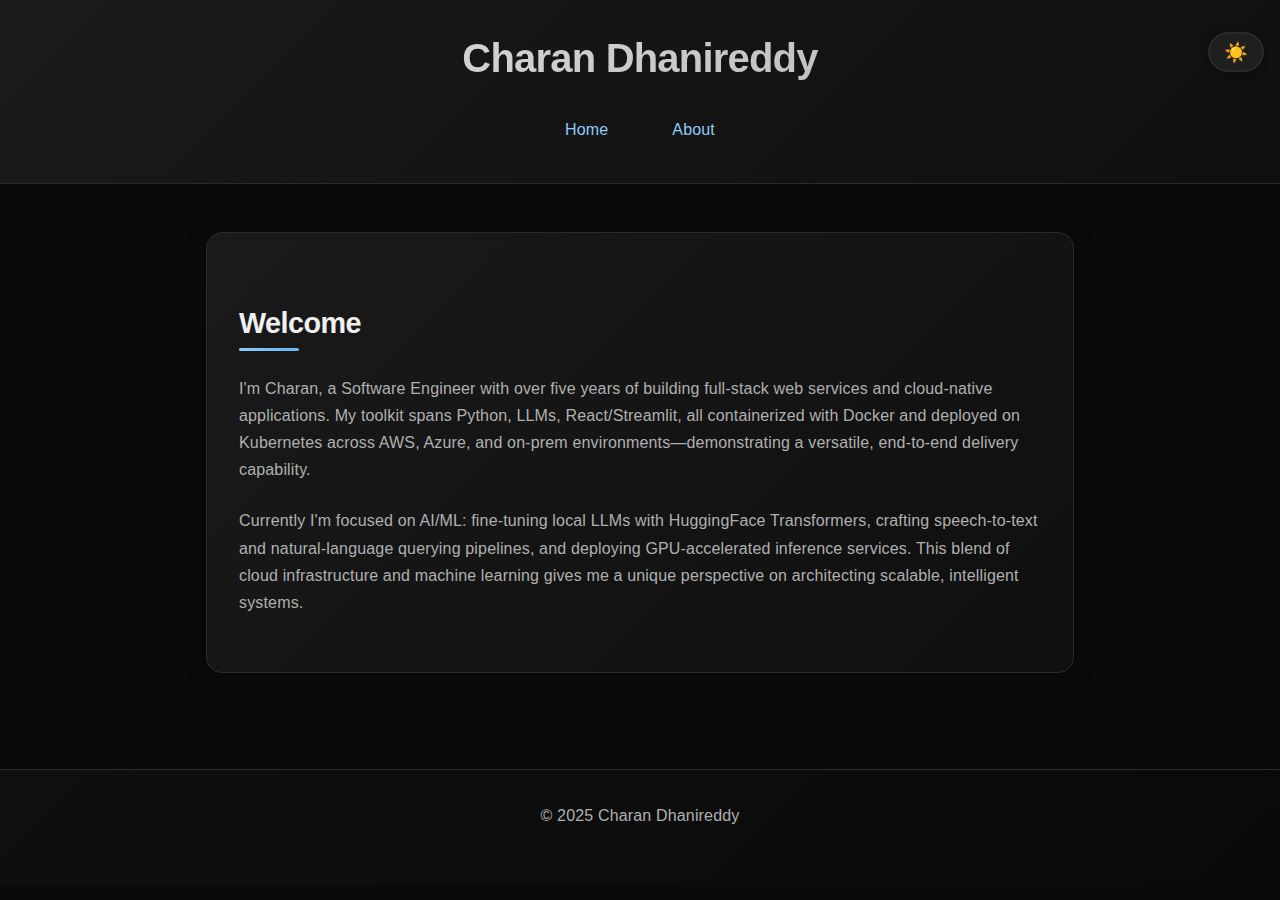
<file: index.html>
<!DOCTYPE html>
<html lang="en">

<head>
  <meta charset="UTF-8" />
  <meta name="viewport" content="width=device-width, initial-scale=1.0" />
  <title>Charan's Homepage</title>
  <link rel="stylesheet" href="style.css" />
  <script src="theme.js"></script>
</head>

<body>
  <header>
    <button class="theme-toggle" aria-label="Toggle theme">
      <span class="icon">☀️</span>
    </button>
    <h1>Charan Dhanireddy</h1>
    <nav>
      <a href="index.html">Home</a>
      <a href="about.html">About</a>
    </nav>
  </header>

  <main>
    <section>
      <h2>Welcome</h2>
      <p>I'm Charan, a Software Engineer with over five years of building full-stack web services and cloud-native applications. My toolkit spans Python, LLMs, React/Streamlit, all containerized with Docker and deployed on Kubernetes across AWS, Azure, and on-prem environments—demonstrating a versatile, end-to-end delivery capability.</p>

      <p>Currently I'm focused on AI/ML: fine-tuning local LLMs with HuggingFace Transformers, crafting speech-to-text and natural-language querying pipelines, and deploying GPU-accelerated inference services. This blend of cloud infrastructure and machine learning gives me a unique perspective on architecting scalable, intelligent systems.</p>
    </section>
  </main>

  <footer>
    <p>&copy; 2025 Charan Dhanireddy</p>
  </footer>
</body>

</html>
</file>
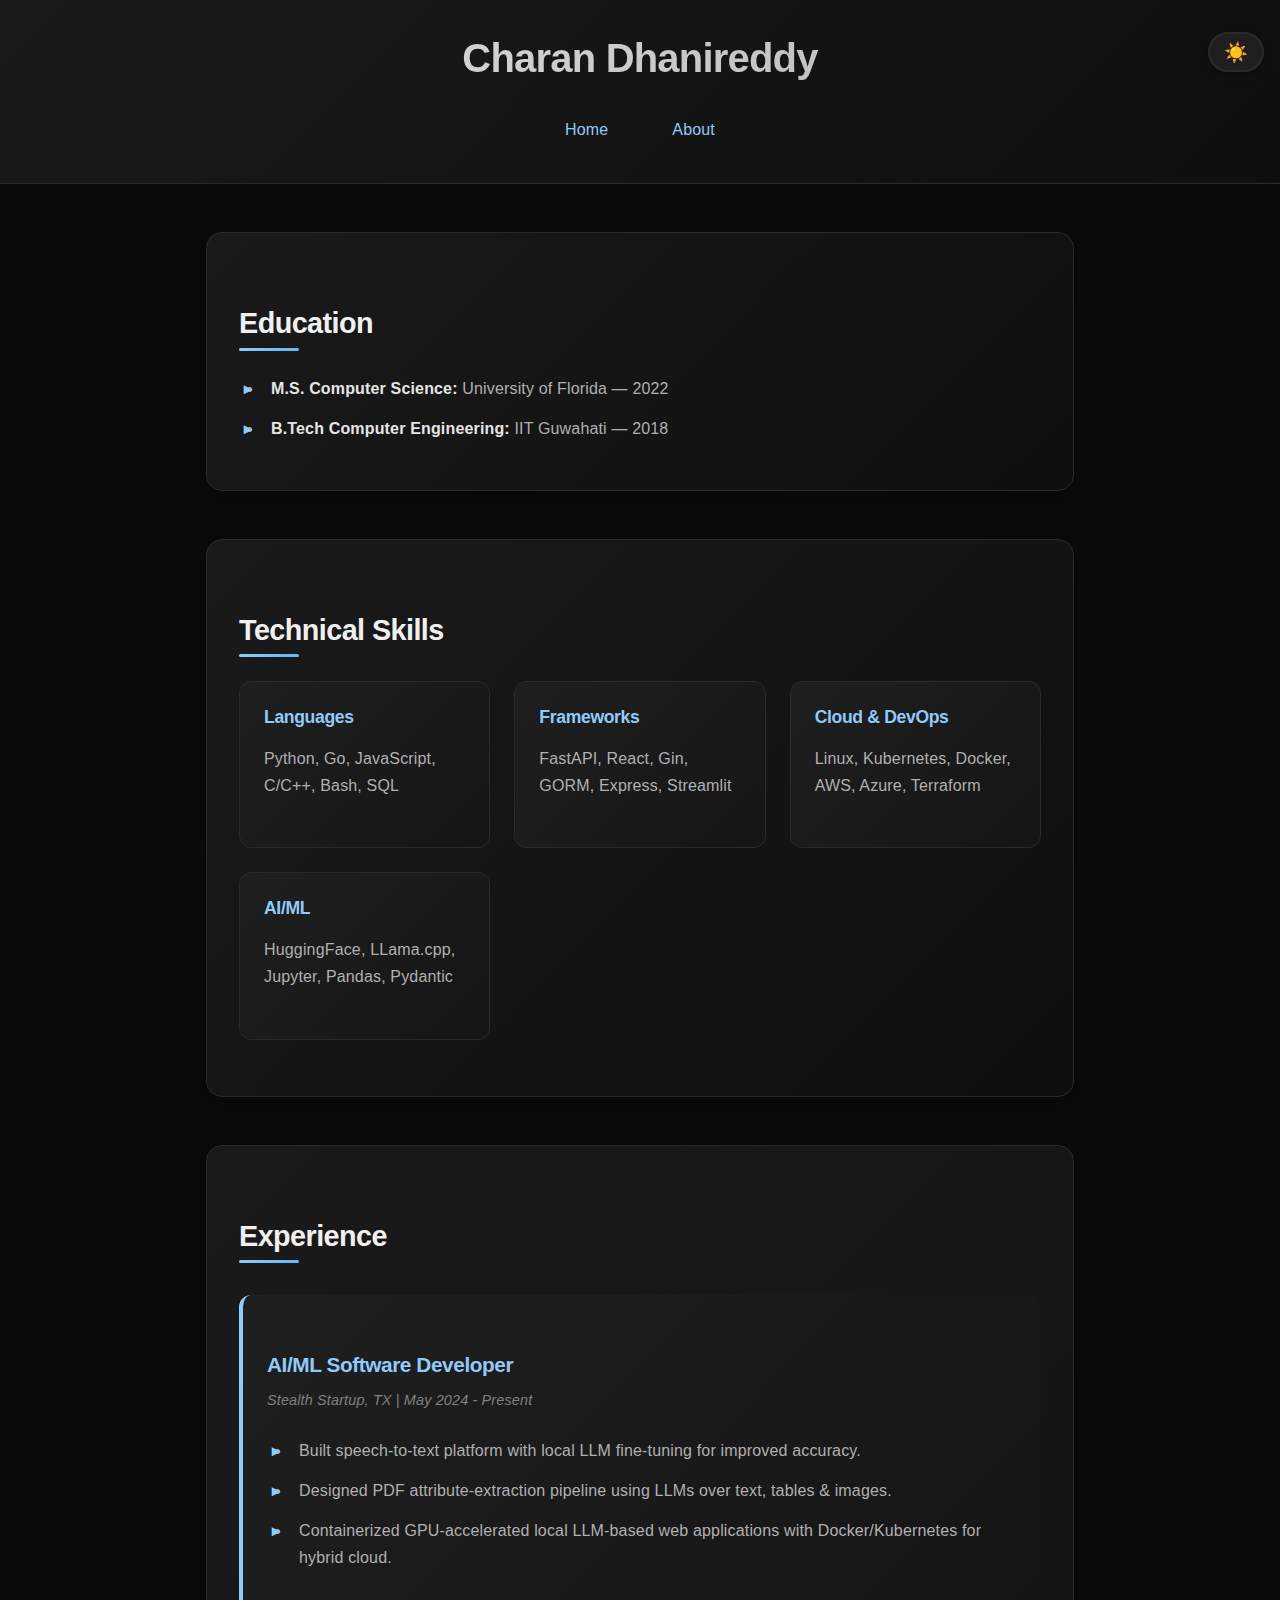
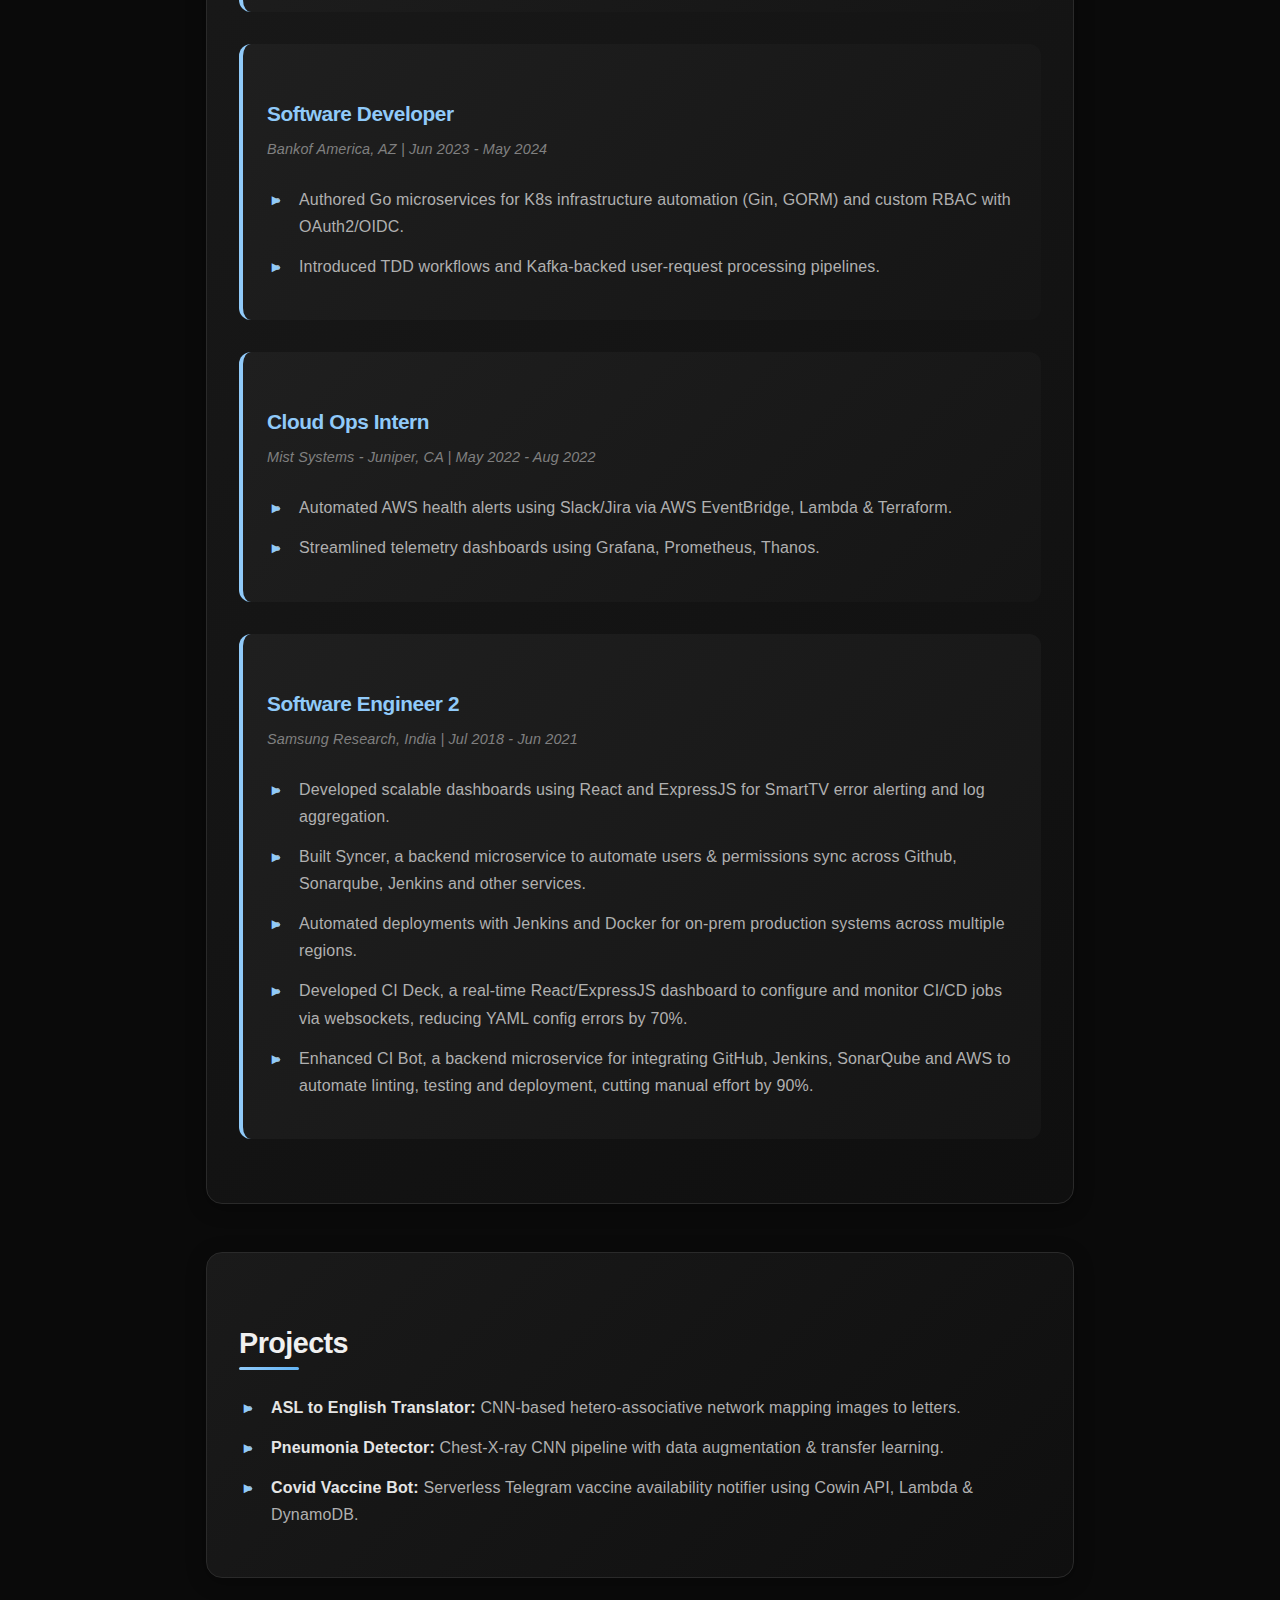
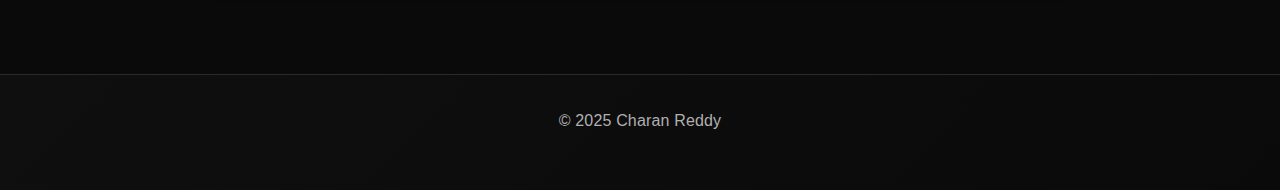
<file: about.html>
<!DOCTYPE html>
<html lang="en">

<head>
  <meta charset="UTF-8" />
  <meta name="viewport" content="width=device-width, initial-scale=1.0" />
  <title>About Charan</title>
  <link rel="stylesheet" href="style.css" />
  <script src="theme.js"></script>
</head>

<body>
  <header>
    <button class="theme-toggle" aria-label="Toggle theme">
      <span class="icon">☀️</span>
    </button>
    <h1>Charan Dhanireddy</h1>
    <nav>
      <a href="index.html">Home</a>
      <a href="about.html">About</a>
    </nav>
  </header>

  <main>
    <!-- Education -->
    <section>
      <h2>Education</h2>
      <ul>
        <li><strong>M.S. Computer Science:</strong> University of Florida — 2022</li>
        <li><strong>B.Tech Computer Engineering:</strong> IIT Guwahati — 2018</li>
      </ul>
    </section>

    <!-- Technical Skills -->
    <section>
      <h2>Technical Skills</h2>
      <div class="skills-grid">
        <div class="skill-category">
          <h4>Languages</h4>
          <p>Python, Go, JavaScript, C/C++, Bash, SQL</p>
        </div>
        <div class="skill-category">
          <h4>Frameworks</h4>
          <p>FastAPI, React, Gin, GORM, Express, Streamlit</p>
        </div>
        <div class="skill-category">
          <h4>Cloud & DevOps</h4>
          <p>Linux, Kubernetes, Docker, AWS, Azure, Terraform</p>
        </div>
        <div class="skill-category">
          <h4>AI/ML</h4>
          <p>HuggingFace, LLama.cpp, Jupyter, Pandas, Pydantic</p>
        </div>
      </div>
    </section>

    <!-- Experience -->
    <section>
      <h2>Experience</h2>
      <article>
        <h3>AI/ML Software Developer</h3>
        <p><em>Stealth Startup, TX | May 2024 - Present</em></p>
        <ul>
          <li>Built speech-to-text platform with local LLM fine-tuning for improved accuracy.</li>
          <li>Designed PDF attribute-extraction pipeline using LLMs over text, tables & images.</li>
          <li>Containerized GPU-accelerated local LLM-based web applications with Docker/Kubernetes for hybrid cloud.</li>
        </ul>
      </article>
      <article>
        <h3>Software Developer</h3>
        <p><em>Bankof America, AZ | Jun 2023 - May 2024</em></p>
        <ul>
          <li>Authored Go microservices for K8s infrastructure automation (Gin, GORM) and custom RBAC with OAuth2/OIDC.</li>
          <li>Introduced TDD workflows and Kafka-backed user-request processing pipelines.</li>
        </ul>
      </article>
      <article>
        <h3>Cloud Ops Intern</h3>
        <p><em>Mist Systems - Juniper, CA | May 2022 - Aug 2022</em></p>
        <ul>
          <li>Automated AWS health alerts using Slack/Jira via AWS EventBridge, Lambda & Terraform.</li>
          <li>Streamlined telemetry dashboards using Grafana, Prometheus, Thanos.</li>
        </ul>
      </article>
      <article>
        <h3>Software Engineer 2</h3>
        <p><em>Samsung Research, India | Jul 2018 - Jun 2021</em></p>
        <ul>
          <li>Developed scalable dashboards using React and ExpressJS for SmartTV error alerting and log aggregation.</li>
          <li>Built Syncer, a backend microservice to automate users & permissions sync across Github, Sonarqube, Jenkins and other services.</li>
          <li>Automated deployments with Jenkins and Docker for on-prem production systems across multiple regions.</li>
          <li>Developed CI Deck, a real-time React/ExpressJS dashboard to configure and monitor CI/CD jobs via websockets, reducing YAML config errors by 70%.</li>
          <li>Enhanced CI Bot, a backend microservice for integrating GitHub, Jenkins, SonarQube and AWS to automate linting, testing and deployment, cutting manual effort by 90%.</li>
        </ul>
      </article>
    </section>

    <!-- Projects -->
    <section>
      <h2>Projects</h2>
      <ul>
        <li><strong>ASL to English Translator:</strong> CNN-based hetero-associative network mapping images to letters.</li>
        <li><strong>Pneumonia Detector:</strong> Chest-X-ray CNN pipeline with data augmentation & transfer learning.</li>
        <li><strong>Covid Vaccine Bot:</strong> Serverless Telegram vaccine availability notifier using Cowin API, Lambda & DynamoDB.</li>
      </ul>
    </section>
  </main>

  <footer>
    <p>&copy; 2025 Charan Reddy</p>
  </footer>
</body>

</html>
</file>
<file: style.css>
/* Modern CSS Reset and Base Styles */
* {
  box-sizing: border-box;
}

/* CSS Variables for Theme */
:root {
  /* Dark theme (default) */
  --bg-primary: #0a0a0a;
  --bg-secondary: #1a1a1a;
  --bg-tertiary: #0f0f0f;
  --bg-card: #1f1f1f;
  --bg-card-secondary: #151515;
  --text-primary: #e5e5e5;
  --text-secondary: #b0b0b0;
  --text-tertiary: #d0d0d0;
  --text-heading: #f0f0f0;
  --text-muted: #808080;
  --border-color: #2a2a2a;
  --border-hover: #3a3a3a;
  --accent-primary: #90caf9;
  --accent-secondary: #64b5f6;
  --shadow-color: rgba(0, 0, 0, 0.3);
  --shadow-hover: rgba(0, 0, 0, 0.4);
}

body.light-mode {
  /* Light theme */
  --bg-primary: #ffffff;
  --bg-secondary: #f5f5f5;
  --bg-tertiary: #fafafa;
  --bg-card: #f8f8f8;
  --bg-card-secondary: #ffffff;
  --text-primary: #1a1a1a;
  --text-secondary: #4a4a4a;
  --text-tertiary: #2a2a2a;
  --text-heading: #0f0f0f;
  --text-muted: #6a6a6a;
  --border-color: #e0e0e0;
  --border-hover: #c0c0c0;
  --accent-primary: #1976d2;
  --accent-secondary: #1565c0;
  --shadow-color: rgba(0, 0, 0, 0.1);
  --shadow-hover: rgba(0, 0, 0, 0.15);
}

body {
  margin: 0;
  padding: 0;
  font-family: 'Inter', -apple-system, BlinkMacSystemFont, 'Segoe UI', Roboto, Oxygen, Ubuntu, Cantarell, sans-serif;
  background-color: var(--bg-primary);
  color: var(--text-primary);
  line-height: 1.7;
  letter-spacing: 0.01em;
  font-weight: 400;
  -webkit-font-smoothing: antialiased;
  -moz-osx-font-smoothing: grayscale;
  scroll-behavior: smooth;
  transition: background-color 0.3s ease, color 0.3s ease;
}

/* Typography */
h1, h2, h3, h4, h5, h6 {
  font-weight: 600;
  line-height: 1.3;
  letter-spacing: -0.02em;
  margin: 0 0 1rem 0;
}

h1 {
  font-size: 2.5rem;
  font-weight: 700;
  background: linear-gradient(135deg, var(--text-primary) 0%, var(--text-secondary) 100%);
  -webkit-background-clip: text;
  -webkit-text-fill-color: transparent;
  background-clip: text;
}

h2 {
  font-size: 1.8rem;
  color: var(--text-heading);
  margin-top: 2.5rem;
  margin-bottom: 1.5rem;
  position: relative;
  padding-bottom: 0.5rem;
}

h2::after {
  content: '';
  position: absolute;
  bottom: 0;
  left: 0;
  width: 60px;
  height: 3px;
  background: linear-gradient(90deg, var(--accent-primary), var(--accent-secondary));
  border-radius: 2px;
}

h3 {
  font-size: 1.3rem;
  color: var(--text-tertiary);
  margin-top: 2rem;
  margin-bottom: 1rem;
}

p {
  margin: 0 0 1.5rem 0;
  color: var(--text-secondary);
  font-size: 1rem;
}

/* Header */
header {
  background: linear-gradient(135deg, var(--bg-secondary) 0%, var(--bg-tertiary) 100%);
  padding: 2rem 1rem;
  text-align: center;
  border-bottom: 1px solid var(--border-color);
  backdrop-filter: blur(10px);
  position: sticky;
  top: 0;
  z-index: 100;
  transition: all 0.3s ease;
  position: relative;
}

header h1 {
  margin: 0 0 1.5rem 0;
}

/* Theme Toggle Button */
.theme-toggle {
  position: absolute;
  top: 2rem;
  right: 1rem;
  background: var(--bg-card);
  border: 2px solid var(--border-color);
  border-radius: 50px;
  padding: 0.5rem 1rem;
  cursor: pointer;
  display: flex;
  align-items: center;
  gap: 0.5rem;
  transition: all 0.3s ease;
  font-size: 1.2rem;
  box-shadow: 0 2px 8px var(--shadow-color);
}

.theme-toggle:hover {
  border-color: var(--accent-primary);
  transform: translateY(-2px);
  box-shadow: 0 4px 12px var(--shadow-hover);
}

.theme-toggle .icon {
  display: flex;
  align-items: center;
  justify-content: center;
  width: 20px;
  height: 20px;
}

nav {
  display: flex;
  justify-content: center;
  gap: 2rem;
  flex-wrap: wrap;
}

nav a {
  color: var(--accent-primary);
  text-decoration: none;
  font-weight: 500;
  padding: 0.5rem 1rem;
  border-radius: 8px;
  transition: all 0.3s ease;
  position: relative;
  overflow: hidden;
}

nav a::before {
  content: '';
  position: absolute;
  top: 0;
  left: -100%;
  width: 100%;
  height: 100%;
  background: linear-gradient(90deg, transparent, rgba(144, 202, 249, 0.1), transparent);
  transition: left 0.5s ease;
}

nav a:hover::before {
  left: 100%;
}

nav a:hover {
  background-color: rgba(144, 202, 249, 0.1);
  color: var(--accent-secondary);
  transform: translateY(-2px);
  box-shadow: 0 4px 12px rgba(144, 202, 249, 0.2);
}

nav a::after {
  content: '';
  position: absolute;
  bottom: 0;
  left: 50%;
  width: 0;
  height: 2px;
  background: linear-gradient(90deg, var(--accent-primary), var(--accent-secondary));
  transition: all 0.3s ease;
  transform: translateX(-50%);
}

nav a:hover::after {
  width: 80%;
}

/* Main Content */
main {
  padding: 3rem 1rem;
  max-width: 900px;
  margin: 0 auto;
}

section {
  margin-bottom: 3rem;
  padding: 2rem;
  background: linear-gradient(135deg, var(--bg-secondary) 0%, var(--bg-tertiary) 100%);
  border-radius: 16px;
  border: 1px solid var(--border-color);
  box-shadow: 0 4px 20px var(--shadow-color);
  transition: all 0.3s ease;
  position: relative;
  overflow: hidden;
}

section::before {
  content: '';
  position: absolute;
  top: 0;
  left: 0;
  right: 0;
  height: 1px;
  background: linear-gradient(90deg, transparent, var(--accent-primary), transparent);
  opacity: 0;
  transition: opacity 0.3s ease;
}

section:hover::before {
  opacity: 1;
}

section:hover {
  transform: translateY(-3px);
  box-shadow: 0 12px 40px var(--shadow-hover);
  border-color: var(--border-hover);
}

/* Enhanced Lists */
ul {
  margin: 1rem 0;
  padding-left: 1.5rem;
}

li {
  margin: 0.8rem 0;
  color: var(--text-secondary);
  position: relative;
  padding-left: 0.5rem;
  transition: all 0.3s ease;
}

li::before {
  content: '▸';
  position: absolute;
  left: -1.2rem;
  color: var(--accent-primary);
  font-weight: bold;
  transition: all 0.3s ease;
}

li:hover {
  color: var(--text-tertiary);
  transform: translateX(5px);
}

li:hover::before {
  color: var(--accent-secondary);
  transform: scale(1.2);
}

strong {
  color: var(--text-primary);
  font-weight: 600;
}

/* Experience Timeline */
article {
  margin: 2rem 0;
  padding: 1.5rem;
  background: linear-gradient(135deg, var(--bg-card) 0%, var(--bg-card-secondary) 100%);
  border-radius: 12px;
  border-left: 4px solid var(--accent-primary);
  transition: all 0.3s ease;
  position: relative;
}

article:hover {
  transform: translateX(5px);
  border-left-color: var(--accent-secondary);
  box-shadow: 0 4px 20px rgba(144, 202, 249, 0.1);
}

article h3 {
  color: var(--accent-primary);
  margin-bottom: 0.5rem;
}

article p em {
  color: var(--text-muted);
  font-style: italic;
  font-size: 0.9rem;
}

/* Skills Grid */
.skills-grid {
  display: grid;
  grid-template-columns: repeat(auto-fit, minmax(250px, 1fr));
  gap: 1.5rem;
  margin: 1.5rem 0;
}

.skill-category {
  background: linear-gradient(135deg, var(--bg-card) 0%, var(--bg-card-secondary) 100%);
  padding: 1.5rem;
  border-radius: 12px;
  border: 1px solid var(--border-color);
  transition: all 0.3s ease;
}

.skill-category:hover {
  transform: translateY(-2px);
  border-color: var(--accent-primary);
  box-shadow: 0 4px 20px rgba(144, 202, 249, 0.1);
}

.skill-category h4 {
  color: var(--accent-primary);
  margin-bottom: 1rem;
  font-size: 1.1rem;
}

/* Footer */
footer {
  text-align: center;
  padding: 2rem 1rem;
  font-size: 0.9rem;
  color: var(--text-muted);
  border-top: 1px solid var(--border-color);
  background: linear-gradient(135deg, var(--bg-tertiary) 0%, var(--bg-primary) 100%);
}

/* Responsive Design */
@media (max-width: 768px) {
  h1 {
    font-size: 2rem;
  }
  
  h2 {
    font-size: 1.5rem;
  }
  
  nav {
    gap: 1rem;
  }
  
  nav a {
    padding: 0.4rem 0.8rem;
    font-size: 0.9rem;
  }
  
  main {
    padding: 2rem 1rem;
  }
  
  section {
    padding: 1.5rem;
    margin-bottom: 2rem;
  }
  
  .skills-grid {
    grid-template-columns: 1fr;
    gap: 1rem;
  }

  .theme-toggle {
    top: 1rem;
    right: 1rem;
    padding: 0.4rem 0.8rem;
    font-size: 1rem;
  }
}

@media (max-width: 480px) {
  nav a {
    display: block;
    margin: 0.5rem 0;
  }
  
  main {
    padding: 1.5rem 0.5rem;
  }
  
  section {
    padding: 1rem;
  }
  
  article {
    padding: 1rem;
  }

  .theme-toggle {
    top: 0.5rem;
    right: 0.5rem;
    padding: 0.3rem 0.6rem;
    font-size: 0.9rem;
  }
}
</file>
